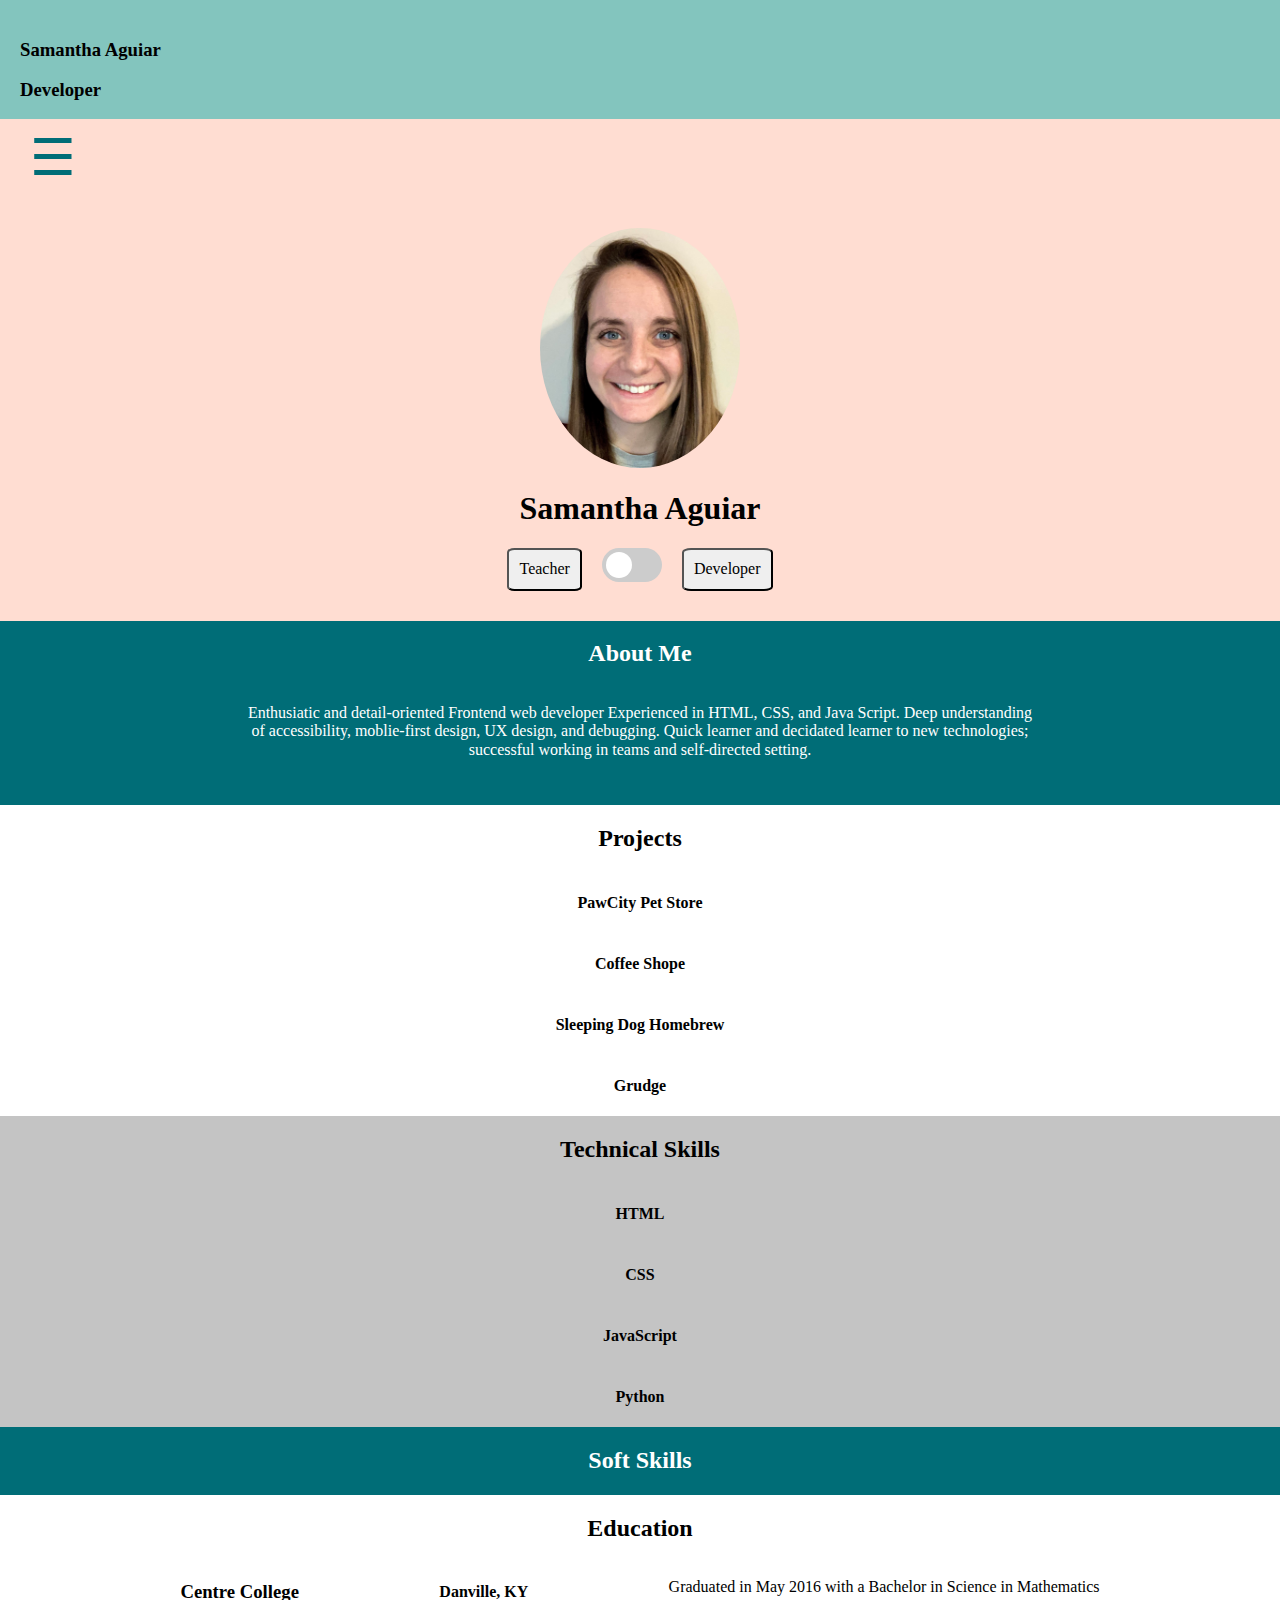
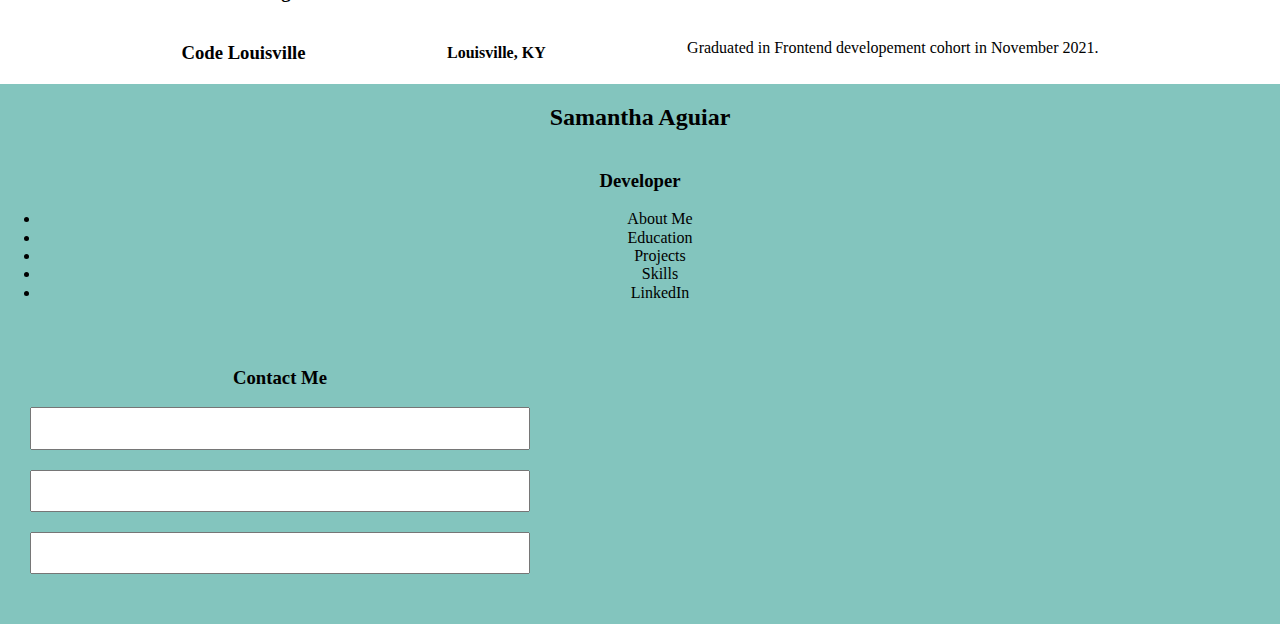
<file: index.html>
<!DOCTYPE html>
<html lang="en">
<head>
    <meta charset="UTF-8">
    <title>Resume | Samantha Aguiar</title>

    <meta http-equiv="X-UA-Compatible" content="IE=edge">
    <meta name="viewport" content="width=device-width, initial-scale=1.0">
    <link rel="stylesheet" href="css/normalize.css" type="text/css"/> <!--this imports the CSS file-->
    <link rel="stylesheet" href="css/style.css" type="text/css"/> 
    <link href="https://fonts.googleapis.com/css2?family=Roboto+Slab:wght@500;600&display=swap" rel="stylesheet">
</head>
<body>
    <header>
        <section class="headChild">
            <h3>Samantha Aguiar</h3>
            <h3>Developer</h3>
        </section>
        <section class="headChild">
           
        </section>
    </header>
    <main>
        <section class="intro">
        <nav>
            <button id="hamburgerBtn">&#9776;</button>
            <ul id="primaryNav">
                <li class="active"><a href="">#</a></li>
                <li class=""><a href="">#</a></li>
                <li class=""><a href="">#</a></li>
                <li class=""><a href="">#</a></li>
                <li class=""><a href="">#</a></li>
            </ul>
        </nav>
            <img class="headshot introChild" src="img/IMG_4001.jpg">
            <h1 class="introChild">Samantha Aguiar</h1>
            <div class="introChild">
                <button>Teacher</button>
                <label class="switch" id="switch_id">
                    <input type="checkbox">
                    <span class="slider round"></span>
                </label>
                <button>Developer</button>
            </div>
        </section>

        <section class="aboutMe">
            <div class="aboutChild">
                <h2>About Me</h2>
            </div>
            <div class="aboutChild">
                <p>Enthusiatic and detail-oriented Frontend web developer
                Experienced in HTML, CSS, and Java Script. Deep understanding of 
                accessibility, moblie-first design, UX design, and debugging.
                Quick learner and decidated learner to new technologies; successful working in teams
                and self-directed setting. </p>
            </div>
        </section>

        

        <section class="projects">
            <h2>Projects</h2>
            <h4>PawCity Pet Store</h4>
            <h4>Coffee Shope</h4>
            <h4>Sleeping Dog Homebrew</h4>
            <h4>Grudge</h4>
        </section>

        <section class="techSkills">
            <h2>Technical Skills</h2>
            <h4>HTML</h4>
            <h4>CSS</h4>
            <h4>JavaScript</h4>
            <h4>Python</h4>
        </section>

        <section class="softSkills">
            <h2>Soft Skills</h2>
        </section>


        <section class="education">
            <div class="eduChild">
                <h2>Education</h2>
            </div>
            <div class="eduChild">
                <h3>Centre College</h3>
                <h4>Danville, KY</h4>
                <p>Graduated in May 2016 with a Bachelor in Science in Mathematics</p>
            </div>
            <div class="eduChild">
                <h3>Code Louisville</h3>
                <h4>Louisville, KY</h4>
                <p>Graduated in Frontend developement cohort in November 2021.</p>
            </div>
        </section>
    </main>

    <footer>
        <div class="footChild">
            <h2>Samantha Aguiar</h2>
        </div>
        <div>
            <span class="dot"></span>
            <span class="dot"></span>
            <span class="dot"></span>
            <span class="dot"></span>
            <span class="dot"></span>
        </div>
        <div class="footChild">
            <h3>Developer</h3>
            <ul>
                <li>About Me</li>
                <li>Education</li>
                <li>Projects</li>
                <li>Skills</li>
                <li>LinkedIn</li>
            </ul>
        </div>
        <div class="footChild">
            <form>
                <h3>Contact Me</h3>
                <input>
                <input>
                <input>
            </form>
        </div>
    </footer>
    <script src="java/script.js"></script>
</body>
</html>
</file>
<file: css/style.css>
/*header*/

header{
    display: flex;
    flex-direction: row;
    justify-content: space-between;
    background-color: #83C5BE;
    padding: 0 20px;
    padding-top: 20px;
}
/*Introduction*/

button#hamburgerBtn{
  background: none;
  border: none;
  color:#006D77;
  font-size: 3.2rem;
  cursor: pointer;
  padding-left: 30px;
  }


nav ul {
  margin: 0;
  padding: 0;
  
  }
  
nav li {
  list-style-type: none;
  }
  
nav a {
  display: block;
  padding: .9rem 0;
  color: white;
  text-decoration: none;
  text-align: center;
}

nav li.active{
  background-color: rgba(0,0,0,0.5);
}

nav a:hover{
  background-color: rgba(0,0,0,0.2);
}

nav ul.open{
  display: block;
  background-color: #006D77;
}

nav ul {
  display:none;
}


.headshot{
    width: 200px;
    height: auto;
    border-radius: 50%;
    margin: 0 auto;
    border-width: 10px;
}

.intro{ 
    background-color: #FFDDD2;
    display: flex;
    flex-direction: column;
    justify-content: center;
}

.introChild{
    display: flex;
    flex-direction: row;
    justify-content: center;
}

.intro button{ 
    margin-bottom: 30px;
    padding: 10px 10px;
    border-radius: 10%;
}
/* The switch - the box around the slider */
.switch {
    position: relative;
    display: inline-block;
    width: 60px;
    height: 34px;
    margin: 0 20px;
  }
  
  /* Hide default HTML checkbox */
  .switch input {
    opacity: 0;
    width: 0;
    height: 0;
  }
  
  /* The slider */
  .slider {
    position: absolute;
    cursor: pointer;
    top: 0;
    left: 0;
    right: 0;
    bottom: 0;
    background-color: #ccc;
    -webkit-transition: .4s;
    transition: .4s;
  }
  
  .slider:before {
    position: absolute;
    content: "";
    height: 26px;
    width: 26px;
    left: 4px;
    bottom: 4px;
    background-color: white;
    -webkit-transition: .4s;
    transition: .4s;
  }
  
  input:checked + .slider {
    background-color: #83C5BE;
  }
  
  input:focus + .slider {
    box-shadow: 0 0 1px #83C5BE;
  }
  
  input:checked + .slider:before {
    -webkit-transform: translateX(26px);
    -ms-transform: translateX(26px);
    transform: translateX(26px);
  }
  
  /* Rounded sliders */
  .slider.round {
    border-radius: 34px;
  }
  
  .slider.round:before {
    border-radius: 50%;
  }

/*about me*/

.aboutMe{
    background-color: #006D77;
    color: white;
    display: flex;
    flex-direction: column;
    justify-content: center;
}

.aboutChild{
  display: flex;
  justify-content: center;
  text-align: center;
}

.aboutChild p {
  max-width: 800px;
  padding-bottom: 30px;
}

/*education*/

.education{
  display: flex;
  flex-direction: column;
  justify-content: center;
}

.eduChild{
  display: flex;
  justify-content: space-evenly;
  padding: 0 50px;
}

.eduChild h3, .eduChild h4, .eduChild p{
  max-width: 600px;
  padding: 0 10px;
}
/*projects*/

.projects{
  display: flex;
  flex-direction: column;
}

.projects h4, .projects h2 {
  text-align: center;
}
/*Tech Skills*/
.techSkills{
  background-color: #C4C4C4;
  display: flex;
  flex-direction: column;
}

.techSkills h4, .techSkills h2 {
  text-align: center;
}

/*soft skills*/
.softSkills{
  background-color: #006D77;
  display: flex;
  flex-direction: column;
}

.softSkills h4, .softSkills h2 {
  text-align: center;
  color: white;
}

  /*footer*/
  .dot {
    height: 25px;
    width: 25px;
    background-color: #bbb;
    border-radius: 50%;
  }

  footer{
    display: flex;
    flex-direction: column;
    justify-content: center;
    background-color: #83C5BE;
  }

  .footChild {
    text-align: center;
  }

  footer form {
    display: flex;
    flex-direction: column;
    max-width: 500px;
    justify-content: center;
    padding: 20px;
    margin: 10px;
  }

  footer input{
    padding: 10px;
    margin-bottom: 20px;
  }
</file>
